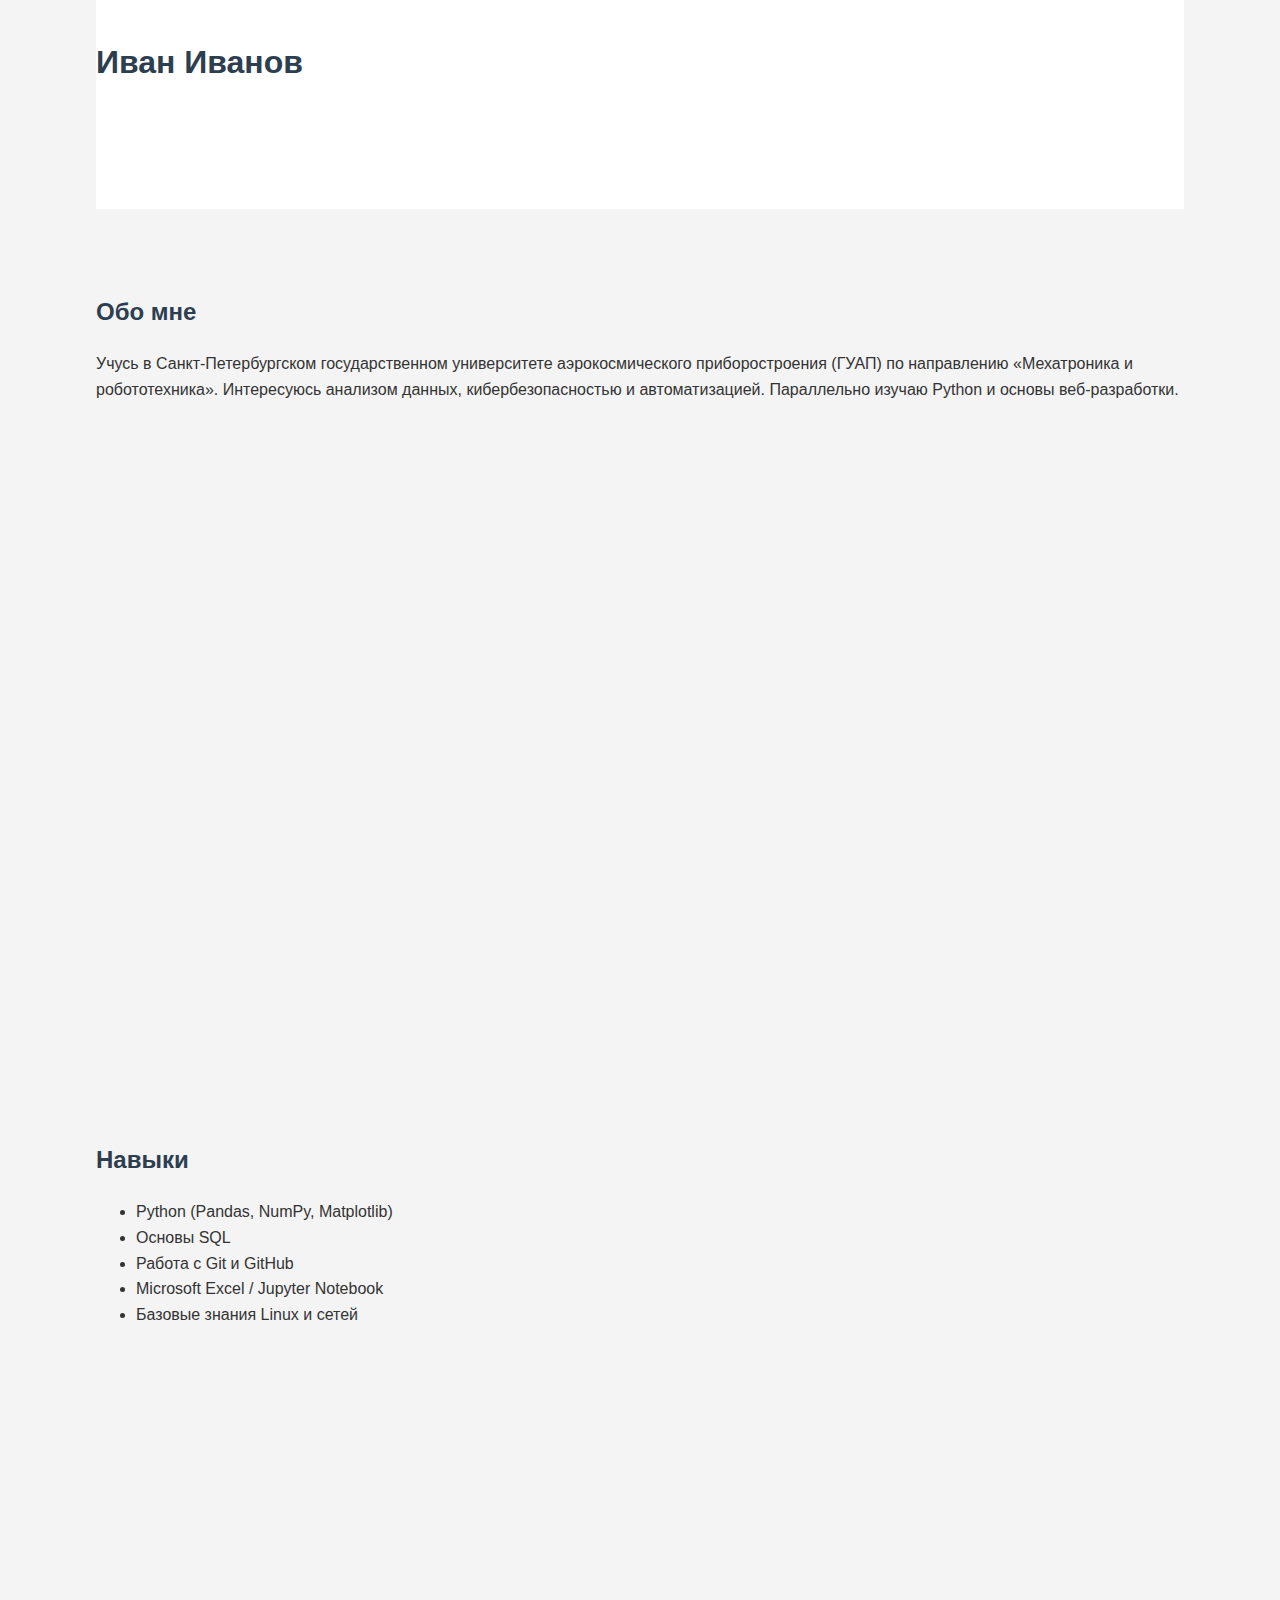
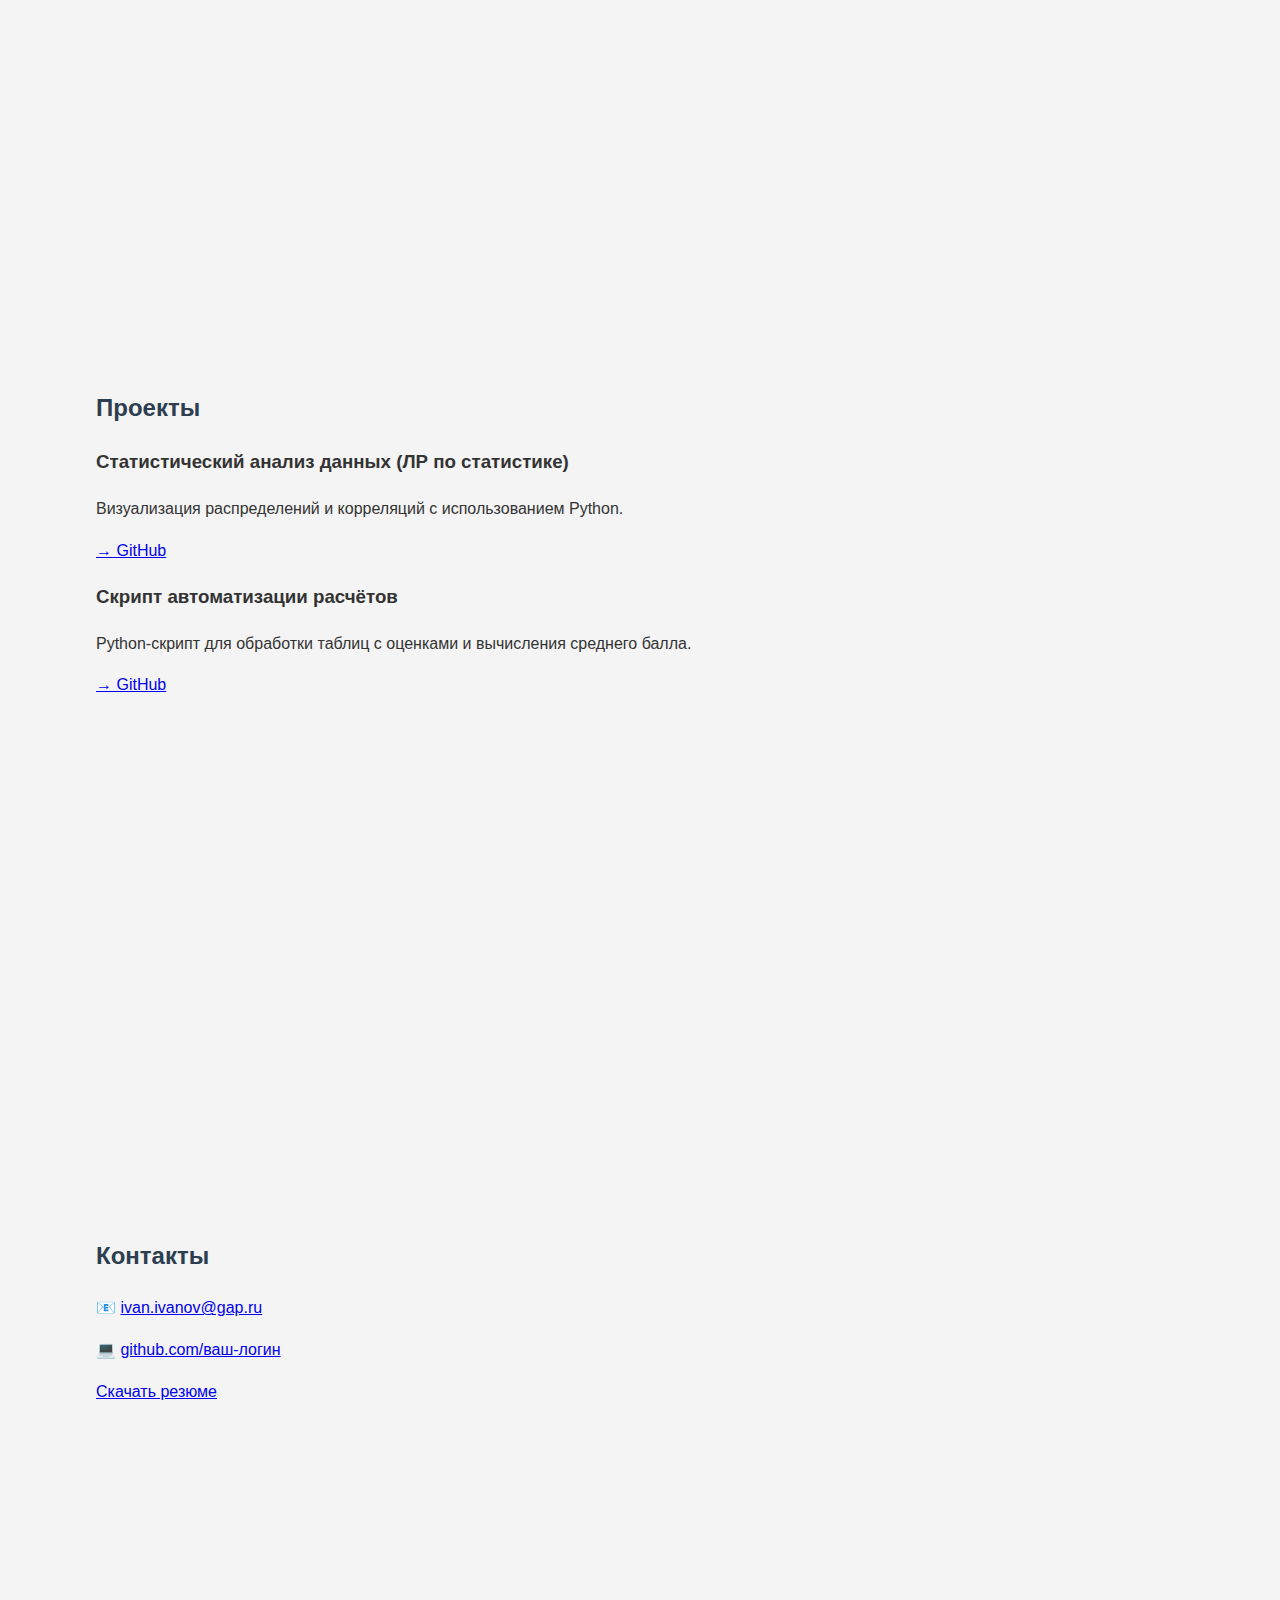
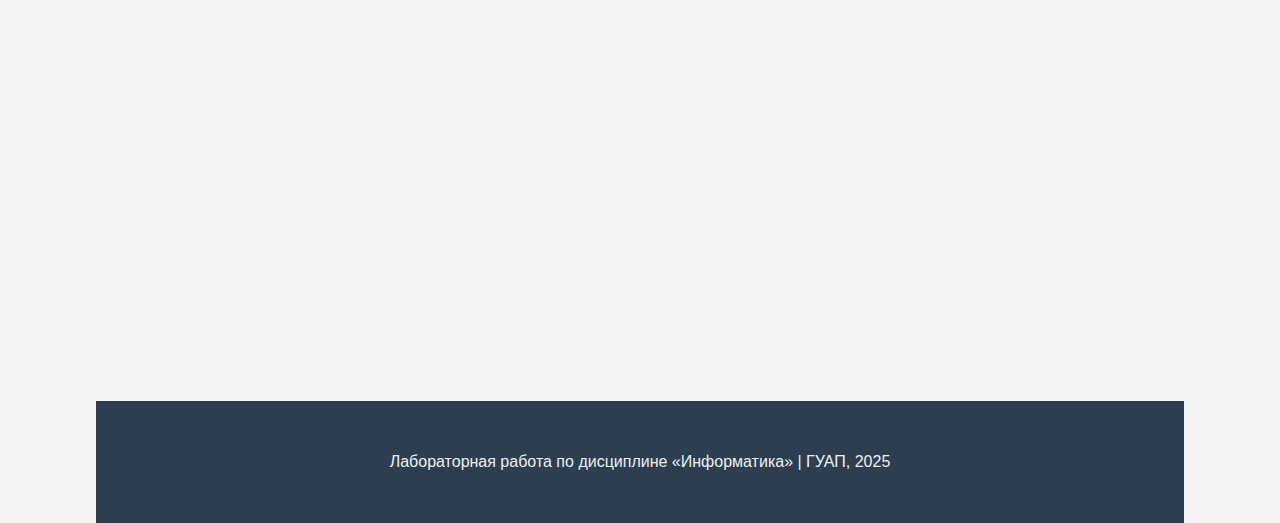
<file: main.html>
<!DOCTYPE html>
<html lang="ru">
<head>
  <meta charset="UTF-8" />
  <meta name="viewport" content="width=device-width, initial-scale=1.0"/>
  <title>ФИО — Сайт-визитка (ЛР по информатике)</title>
  <link rel="stylesheet" href="style.css" />
</head>
<body>
  <div class="container">
    <header class="hero">
      <div class="hero-content">
        <h1>Иван Иванов</h1>
        <p class="subtitle">Студент ГУАП | 1 курс, 15.03.06</p>
        <p class="tagline">Лабораторная работа по информатике — сайт-визитка</p>
      </div>
    </header>

    <main>
      <section class="section">
        <h2>Обо мне</h2>
        <p>
          Учусь в Санкт-Петербургском государственном университете аэрокосмического приборостроения (ГУАП) 
          по направлению «Мехатроника и робототехника». Интересуюсь анализом данных, кибербезопасностью 
          и автоматизацией. Параллельно изучаю Python и основы веб-разработки.
        </p>
      </section>

      <section class="section">
        <h2>Навыки</h2>
        <ul class="skills-list">
          <li>Python (Pandas, NumPy, Matplotlib)</li>
          <li>Основы SQL</li>
          <li>Работа с Git и GitHub</li>
          <li>Microsoft Excel / Jupyter Notebook</li>
          <li>Базовые знания Linux и сетей</li>
        </ul>
      </section>

      <section class="section">
        <h2>Проекты</h2>
        <div class="project">
          <h3>Статистический анализ данных (ЛР по статистике)</h3>
          <p>Визуализация распределений и корреляций с использованием Python.</p>
          <a href="https://github.com/ваш-логин/stat-lab" target="_blank">→ GitHub</a>
        </div>
        <div class="project">
          <h3>Скрипт автоматизации расчётов</h3>
          <p>Python-скрипт для обработки таблиц с оценками и вычисления среднего балла.</p>
          <a href="https://github.com/ваш-логин/grade-calculator" target="_blank">→ GitHub</a>
        </div>
      </section>

      <section class="section">
        <h2>Контакты</h2>
        <p>📧 <a href="mailto:ivan.ivanov@gap.ru">ivan.ivanov@gap.ru</a></p>
        <p>💻 <a href="https://github.com/ваш-логин" target="_blank">github.com/ваш-логин</a></p>
        <p>
          <a class="btn" href="resume.pdf" download>Скачать резюме</a>
        </p>
      </section>
    </main>

    <footer>
      <p>Лабораторная работа по дисциплине «Информатика» | ГУАП, 2025</p>
    </footer>
  </div>
</body>
</html>
</file>
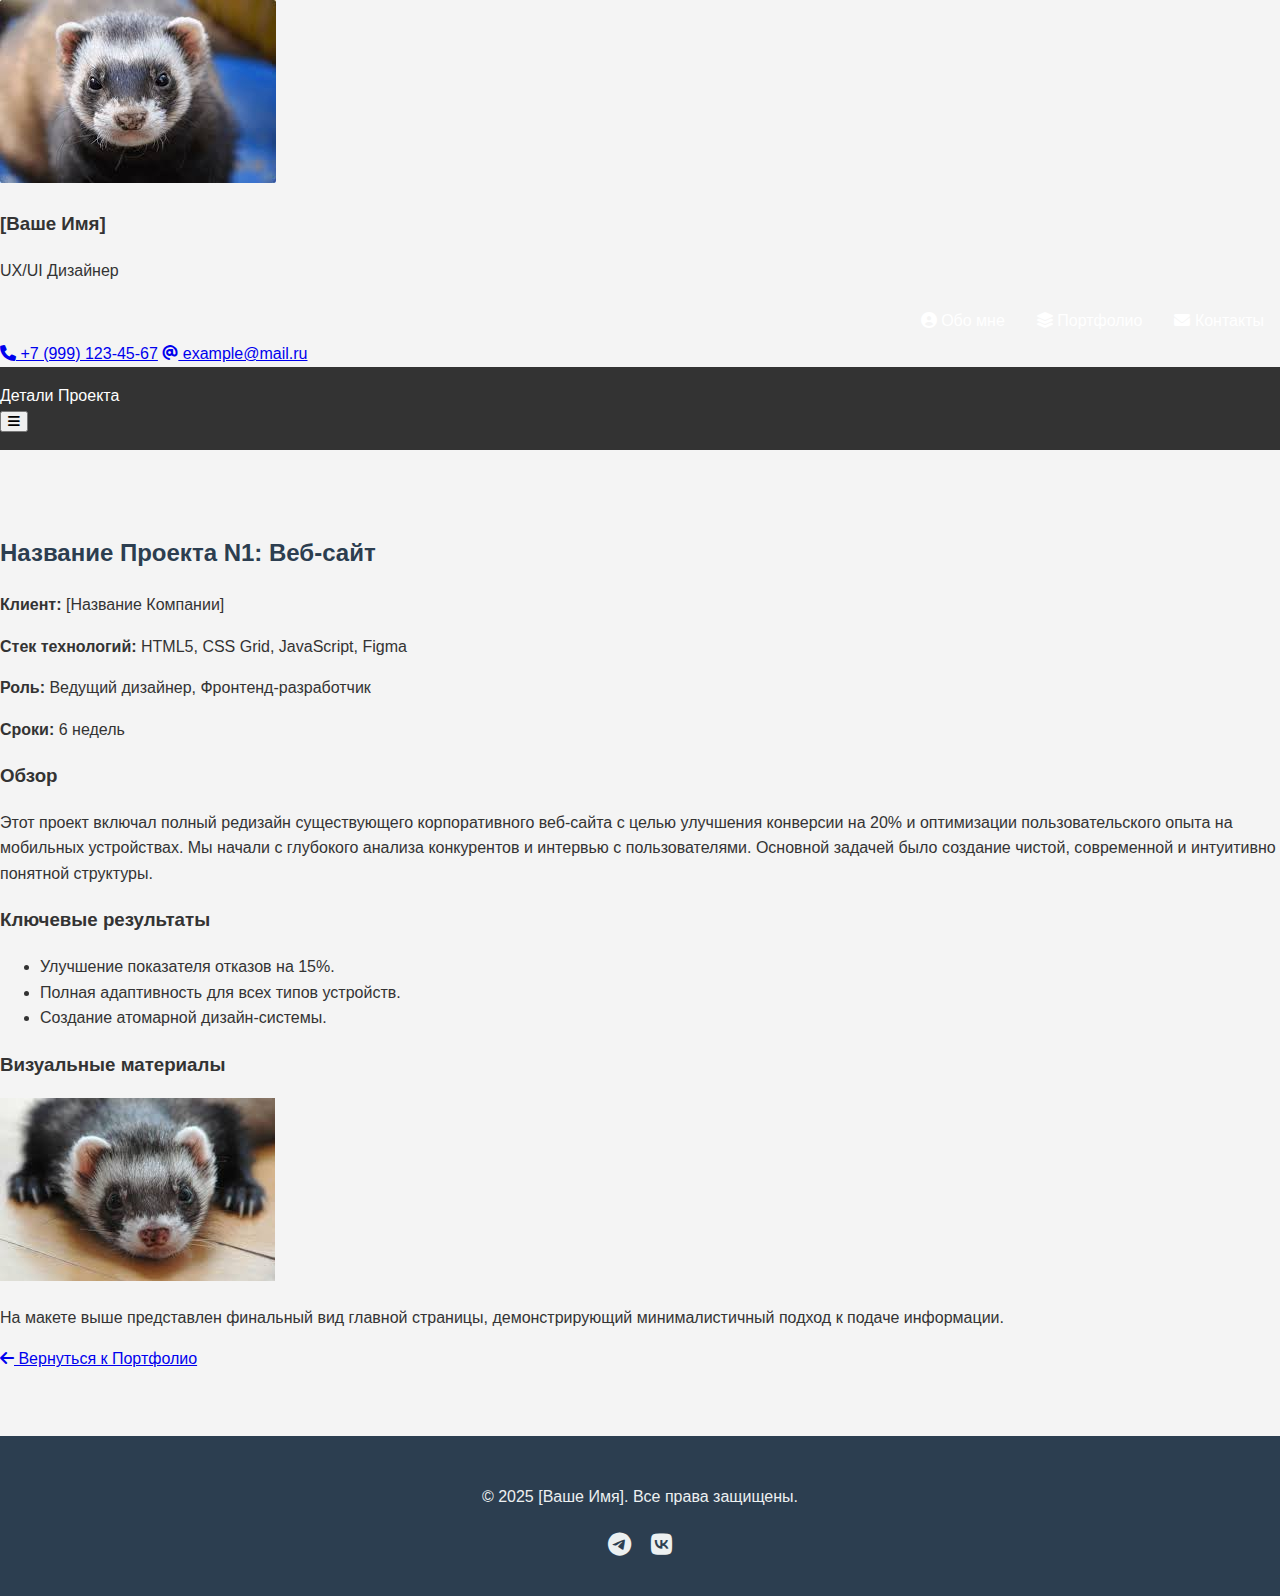
<file: project.html>
<!DOCTYPE html>
<html lang="ru">
<head>
    <meta charset="UTF-8">
    <meta name="viewport" content="width=device-width, initial-scale=1.0">
    <title>Проект: Название Проекта | Портфолио</title>
    <link rel="stylesheet" href="style.css"> 
    <link rel="stylesheet" href="https://cdnjs.cloudflare.com/ajax/libs/font-awesome/6.0.0-beta3/css/all.min.css">
</head>
<body>
    
    <aside class="sidebar">
        <div class="profile">
            <img src="your_original_photo.jpg" alt="Мое фото" class="sidebar-photo">
            <h3>[Ваше Имя]</h3>
            <p>UX/UI Дизайнер</p>
        </div>
        <nav class="sidebar-nav">
            <ul>
                <li><a href="index.html#about"><i class="fas fa-user-circle"></i> Обо мне</a></li>
                <li><a href="index.html#portfolio"><i class="fas fa-layer-group"></i> Портфолио</a></li> 
                <li><a href="index.html#contact"><i class="fas fa-envelope"></i> Контакты</a></li>
            </ul>
        </nav>
        <div class="sidebar-footer">
            <a href="tel:+79991234567"><i class="fas fa-phone"></i> +7 (999) 123-45-67</a>
            <a href="mailto:example@mail.ru"><i class="fas fa-at"></i> example@mail.ru</a>
        </div>
    </aside>

    <main class="content">

        <header class="mobile-header">
            <div class="logo">Детали Проекта</div>
            <button class="menu-toggle" aria-label="Открыть меню">
                <i class="fas fa-bars"></i>
            </button>
        </header>

        <section id="project-details" class="section-box">
            <h2 class="section-title" id="project-title">Название Проекта N1: Веб-сайт</h2>
            
            <div class="project-info">
                <p><strong>Клиент:</strong> [Название Компании]</p>
                <p><strong>Стек технологий:</strong> HTML5, CSS Grid, JavaScript, Figma</p>
                <p><strong>Роль:</strong> Ведущий дизайнер, Фронтенд-разработчик</p>
                <p><strong>Сроки:</strong> 6 недель</p>
            </div>

            <div class="project-description">
                <h3>Обзор</h3>
                <p>
                    Этот проект включал полный редизайн существующего корпоративного веб-сайта с целью улучшения конверсии на 20% и оптимизации пользовательского опыта на мобильных устройствах. Мы начали с глубокого анализа конкурентов и интервью с пользователями. Основной задачей было создание чистой, современной и интуитивно понятной структуры.
                </p>
                
                <h3>Ключевые результаты</h3>
                <ul>
                    <li>Улучшение показателя отказов на 15%.</li>
                    <li>Полная адаптивность для всех типов устройств.</li>
                    <li>Создание атомарной дизайн-системы.</li>
                </ul>
                
                <h3>Визуальные материалы</h3>
                <img src="work_1_details.jpg" alt="Детальный вид проекта 1" class="project-image-full">
                
                <p>
                    На макете выше представлен финальный вид главной страницы, демонстрирующий минималистичный подход к подаче информации.
                </p>
            </div>
            
            <a href="index.html#portfolio" class="back-button"><i class="fas fa-arrow-left"></i> Вернуться к Портфолио</a>

        </section>
    </main>

    <footer class="main-footer"> 
        <div class="footer-content-area">
            <p>&copy; 2025 [Ваше Имя]. Все права защищены.</p>
            <div class="social-icons">
                <a href="https://t.me/yourtelegram" target="_blank" aria-label="Telegram"><i class="fab fa-telegram-plane"></i></a>
                <a href="https://vk.com/yourvk" target="_blank" aria-label="ВКонтакте"><i class="fab fa-vk"></i></a>
            </div>
        </div>
    </footer>

    <script>
        document.addEventListener('DOMContentLoaded', () => {
            const menuToggle = document.querySelector('.menu-toggle');
            const sidebar = document.querySelector('.sidebar');
            const navLinks = document.querySelectorAll('.sidebar-nav a');

            // Навигация (переходы на другую страницу будут работать стандартно)

            // Бургер-меню
            menuToggle.addEventListener('click', () => {
                sidebar.classList.toggle('active');
                document.body.classList.toggle('menu-open');
                
                const icon = menuToggle.querySelector('i');
                if (sidebar.classList.contains('active')) {
                     icon.classList.remove('fa-bars');
                     icon.classList.add('fa-times');
                } else {
                     icon.classList.remove('fa-times');
                     icon.classList.add('fa-bars');
                }
            });
            
            navLinks.forEach(link => {
                link.addEventListener('click', () => {
                    if (window.innerWidth <= 992) {
                        sidebar.classList.remove('active');
                        document.body.classList.remove('menu-open');
                        menuToggle.querySelector('i').classList.remove('fa-times');
                        menuToggle.querySelector('i').classList.add('fa-bars');
                    }
                });
            });
        });
    </script>
</body>
</html>
</file>
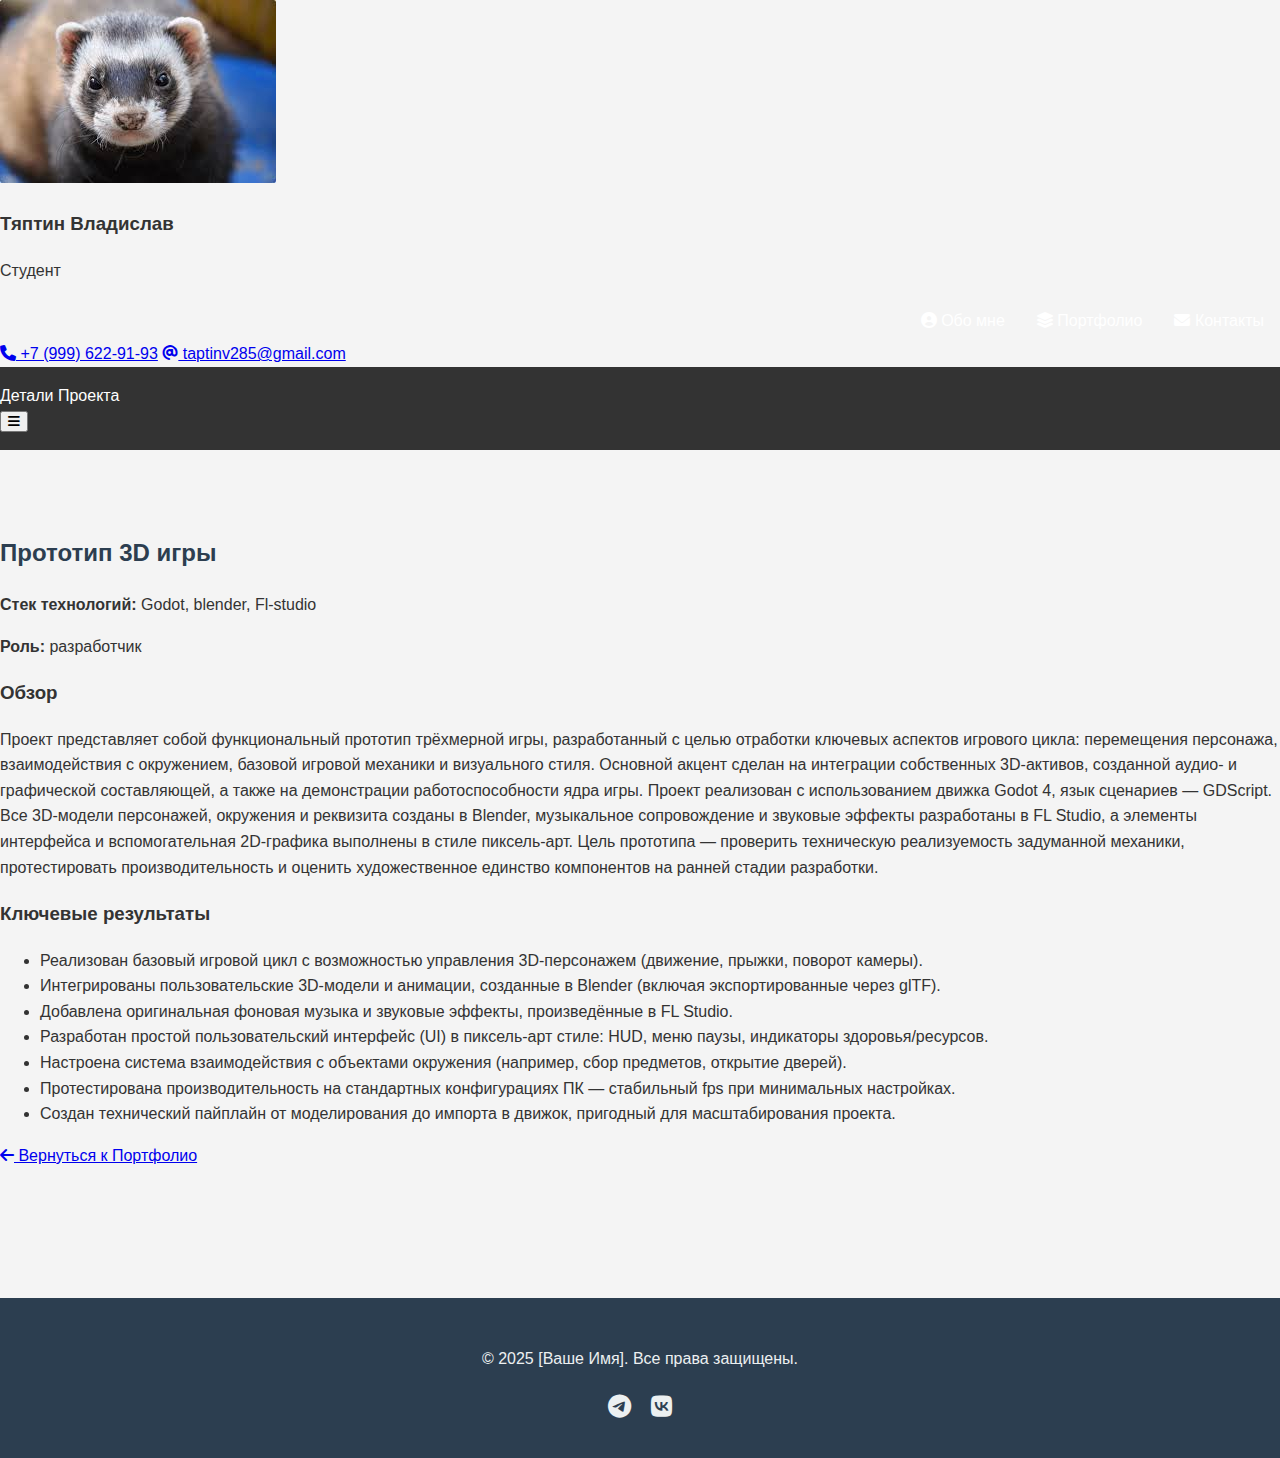
<file: project_1.html>
<!DOCTYPE html>
<html lang="ru">
<head>
    <meta charset="UTF-8">
    <meta name="viewport" content="width=device-width, initial-scale=1.0">
    <title>Прототип 3D игры</title>
    <link rel="stylesheet" href="style.css"> 
    <link rel="stylesheet" href="https://cdnjs.cloudflare.com/ajax/libs/font-awesome/6.0.0-beta3/css/all.min.css">
</head>
<body>
    
    <aside class="sidebar">
        <div class="profile">
            <img src="your_original_photo.jpg" alt="Мое фото" class="sidebar-photo">
            <h3>Тяптин Владислав</h3>
            <p>Студент</p>
        </div>
        <nav class="sidebar-nav">
            <ul>
                <li><a href="index.html#about"><i class="fas fa-user-circle"></i> Обо мне</a></li>
                <li><a href="index.html#portfolio"><i class="fas fa-layer-group"></i> Портфолио</a></li> 
                <li><a href="index.html#contact"><i class="fas fa-envelope"></i> Контакты</a></li>
            </ul>
        </nav>
        <div class="sidebar-footer">
            <a href="tel:+79996229193"><i class="fas fa-phone"></i> +7 (999) 622-91-93</a>
            <a href="mailto:taptinv285@gmail.com"><i class="fas fa-at"></i> taptinv285@gmail.com</a>
        </div>
    </aside>

    <main class="content">

        <header class="mobile-header">
            <div class="logo">Детали Проекта</div>
            <button class="menu-toggle" aria-label="Открыть меню">
                <i class="fas fa-bars"></i>
            </button>
        </header>

        <section id="project-details" class="section-box">
            <h2 class="section-title" id="project-title">Прототип 3D игры</h2>
            
            <div class="project-info">
                <p><strong>Стек технологий:</strong> Godot, blender, Fl-studio</p>
                <p><strong>Роль:</strong> разработчик </p>
            </div>

            <div class="project-description">
                <h3>Обзор</h3>
                <p>
                    Проект представляет собой функциональный прототип трёхмерной игры, разработанный с целью отработки ключевых аспектов игрового цикла: перемещения персонажа, взаимодействия с окружением, базовой игровой механики и визуального стиля. Основной акцент сделан на интеграции собственных 3D-активов, созданной аудио- и графической составляющей, а также на демонстрации работоспособности ядра игры. Проект реализован с использованием движка Godot 4, язык сценариев — GDScript. Все 3D-модели персонажей, окружения и реквизита созданы в Blender, музыкальное сопровождение и звуковые эффекты разработаны в FL Studio, а элементы интерфейса и вспомогательная 2D-графика выполнены в стиле пиксель-арт.

Цель прототипа — проверить техническую реализуемость задуманной механики, протестировать производительность и оценить художественное единство компонентов на ранней стадии разработки.
                </p>
                
                <h3>Ключевые результаты</h3>
                <ul>
                    <li>Реализован базовый игровой цикл с возможностью управления 3D-персонажем (движение, прыжки, поворот камеры).  </li>
                    <li>Интегрированы пользовательские 3D-модели и анимации, созданные в Blender (включая экспортированные через glTF).  </li>
                    <li>Добавлена оригинальная фоновая музыка и звуковые эффекты, произведённые в FL Studio.  </li>
                    <li>Разработан простой пользовательский интерфейс (UI) в пиксель-арт стиле: HUD, меню паузы, индикаторы здоровья/ресурсов.  </li>
                    <li>Настроена система взаимодействия с объектами окружения (например, сбор предметов, открытие дверей).</li>
                    <li>Протестирована производительность на стандартных конфигурациях ПК — стабильный fps при минимальных настройках.  </li>
                    <li>Создан технический пайплайн от моделирования до импорта в движок, пригодный для масштабирования проекта.</li>
                </ul>
                
                <!-- <h3>Визуальные материалы</h3>
                <img src="work_1_details.jpg" alt="Детальный вид проекта 1" class="project-image-full">
                
                <p>
                    На фото представлено главное меню игры.
                </p> -->
            </div>
            
            <a href="index.html#portfolio" class="back-button"><i class="fas fa-arrow-left"></i> Вернуться к Портфолио</a>

        </section>
    </main>

    <footer class="main-footer"> 
        <div class="footer-content-area">
            <p>&copy; 2025 [Ваше Имя]. Все права защищены.</p>
            <div class="social-icons">
                <a href="https://t.me/godtv5" target="_blank" aria-label="Telegram"><i class="fab fa-telegram-plane"></i></a>
                <a href="https://vk.com/vtyaptin" target="_blank" aria-label="ВКонтакте"><i class="fab fa-vk"></i></a>
            </div>
        </div>
    </footer>

    <script>
        document.addEventListener('DOMContentLoaded', () => {
            const menuToggle = document.querySelector('.menu-toggle');
            const sidebar = document.querySelector('.sidebar');
            const navLinks = document.querySelectorAll('.sidebar-nav a');

            // Навигация (переходы на другую страницу будут работать стандартно)

            // Бургер-меню
            menuToggle.addEventListener('click', () => {
                sidebar.classList.toggle('active');
                document.body.classList.toggle('menu-open');
                
                const icon = menuToggle.querySelector('i');
                if (sidebar.classList.contains('active')) {
                     icon.classList.remove('fa-bars');
                     icon.classList.add('fa-times');
                } else {
                     icon.classList.remove('fa-times');
                     icon.classList.add('fa-bars');
                }
            });
            
            navLinks.forEach(link => {
                link.addEventListener('click', () => {
                    if (window.innerWidth <= 992) {
                        sidebar.classList.remove('active');
                        document.body.classList.remove('menu-open');
                        menuToggle.querySelector('i').classList.remove('fa-times');
                        menuToggle.querySelector('i').classList.add('fa-bars');
                    }
                });
            });
        });
    </script>
</body>
</html>
</file>
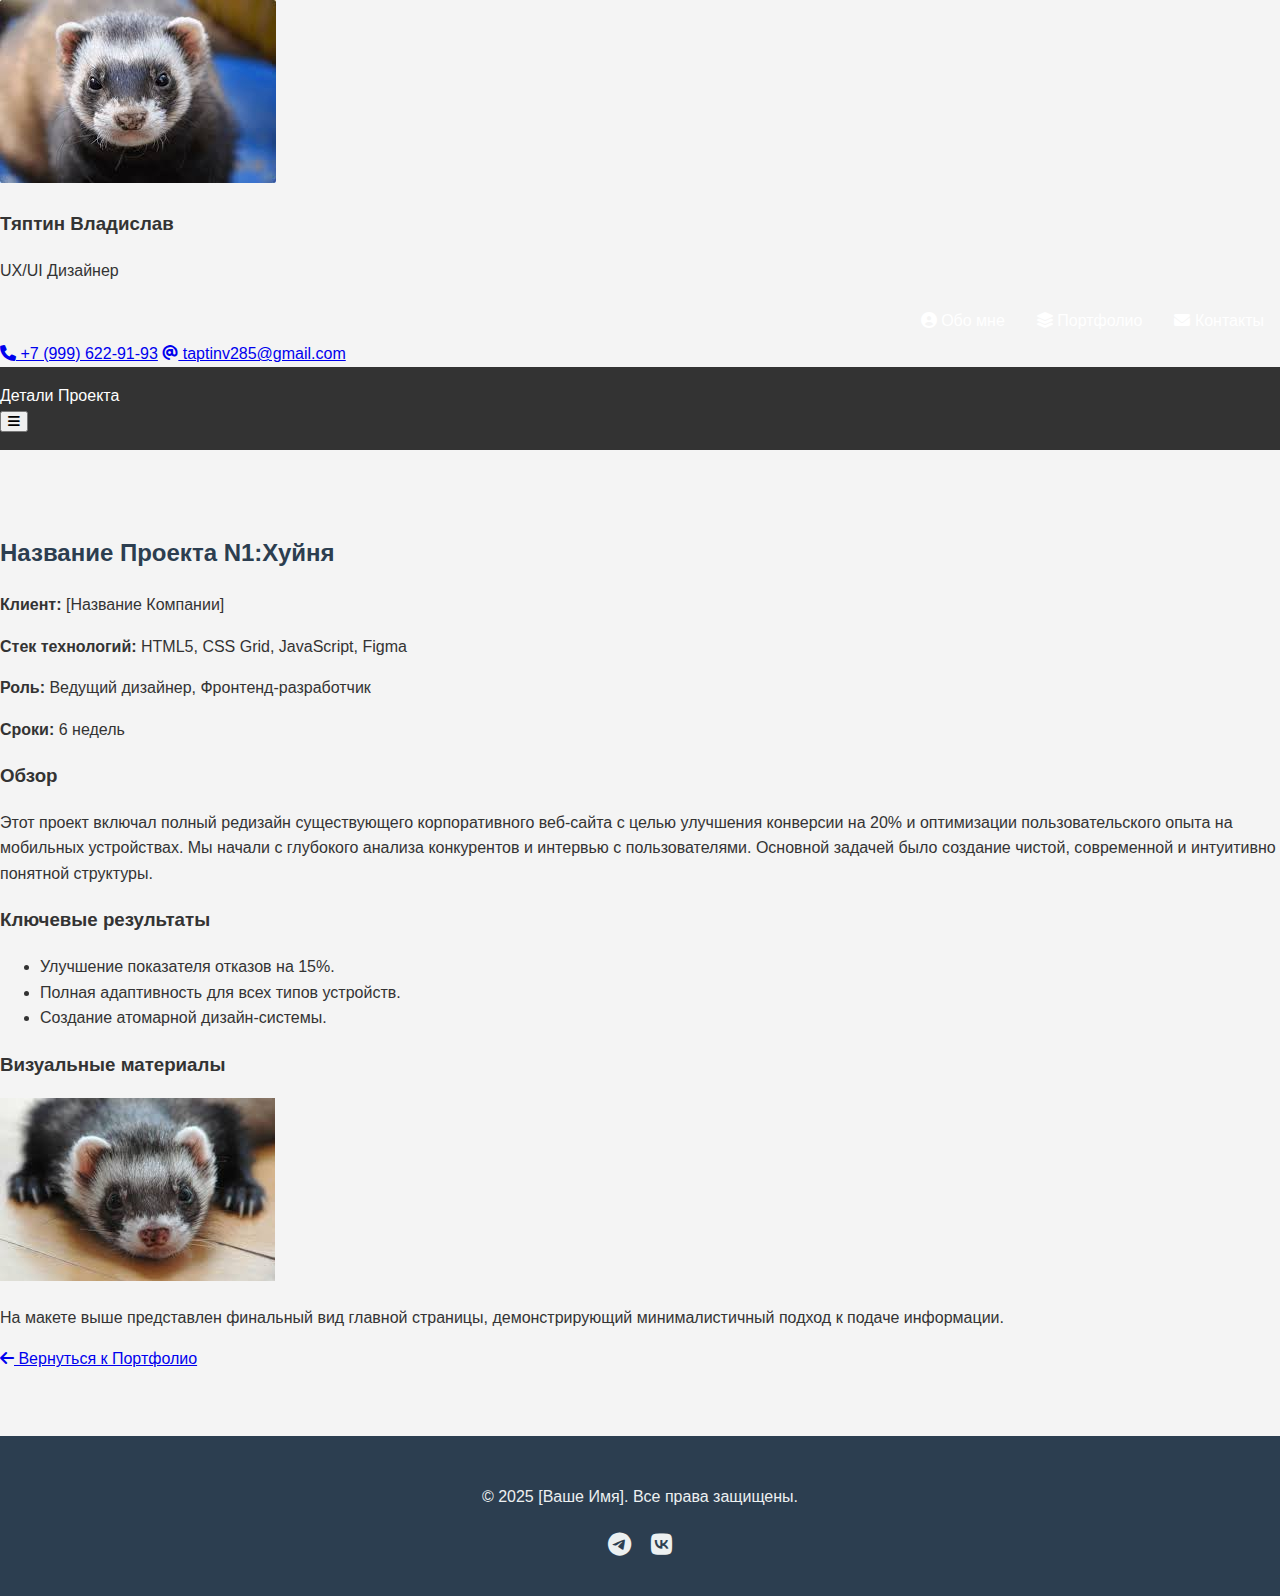
<file: project_2.html>
<!DOCTYPE html>
<html lang="ru">
<head>
    <meta charset="UTF-8">
    <meta name="viewport" content="width=device-width, initial-scale=1.0">
    <title>Проект: Название Проекта | Портфолио</title>
    <link rel="stylesheet" href="style.css"> 
    <link rel="stylesheet" href="https://cdnjs.cloudflare.com/ajax/libs/font-awesome/6.0.0-beta3/css/all.min.css">
</head>
<body>
    
    <aside class="sidebar">
        <div class="profile">
            <img src="your_original_photo.jpg" alt="Мое фото" class="sidebar-photo">
            <h3>Тяптин Владислав</h3>
            <p>UX/UI Дизайнер</p>
        </div>
        <nav class="sidebar-nav">
            <ul>
                <li><a href="index.html#about"><i class="fas fa-user-circle"></i> Обо мне</a></li>
                <li><a href="index.html#portfolio"><i class="fas fa-layer-group"></i> Портфолио</a></li> 
                <li><a href="index.html#contact"><i class="fas fa-envelope"></i> Контакты</a></li>
            </ul>
        </nav>
        <div class="sidebar-footer">
            <a href="tel:+79996229193"><i class="fas fa-phone"></i> +7 (999) 622-91-93</a>
            <a href="mailto:taptinv285@gmail.com"><i class="fas fa-at"></i> taptinv285@gmail.com</a>
        </div>
    </aside>

    <main class="content">

        <header class="mobile-header">
            <div class="logo">Детали Проекта</div>
            <button class="menu-toggle" aria-label="Открыть меню">
                <i class="fas fa-bars"></i>
            </button>
        </header>

        <section id="project-details" class="section-box">
            <h2 class="section-title" id="project-title">Название Проекта N1:Хуйня</h2>
            
            <div class="project-info">
                <p><strong>Клиент:</strong> [Название Компании]</p>
                <p><strong>Стек технологий:</strong> HTML5, CSS Grid, JavaScript, Figma</p>
                <p><strong>Роль:</strong> Ведущий дизайнер, Фронтенд-разработчик</p>
                <p><strong>Сроки:</strong> 6 недель</p>
            </div>

            <div class="project-description">
                <h3>Обзор</h3>
                <p>
                    Этот проект включал полный редизайн существующего корпоративного веб-сайта с целью улучшения конверсии на 20% и оптимизации пользовательского опыта на мобильных устройствах. Мы начали с глубокого анализа конкурентов и интервью с пользователями. Основной задачей было создание чистой, современной и интуитивно понятной структуры.
                </p>
                
                <h3>Ключевые результаты</h3>
                <ul>
                    <li>Улучшение показателя отказов на 15%.</li>
                    <li>Полная адаптивность для всех типов устройств.</li>
                    <li>Создание атомарной дизайн-системы.</li>
                </ul>
                
                <h3>Визуальные материалы</h3>
                <img src="work_1_details.jpg" alt="Детальный вид проекта 1" class="project-image-full">
                
                <p>
                    На макете выше представлен финальный вид главной страницы, демонстрирующий минималистичный подход к подаче информации.
                </p>
            </div>
            
            <a href="index.html#portfolio" class="back-button"><i class="fas fa-arrow-left"></i> Вернуться к Портфолио</a>

        </section>
    </main>

    <footer class="main-footer"> 
        <div class="footer-content-area">
            <p>&copy; 2025 [Ваше Имя]. Все права защищены.</p>
            <div class="social-icons">
                <a href="https://t.me/godtv5" target="_blank" aria-label="Telegram"><i class="fab fa-telegram-plane"></i></a>
                <a href="https://vk.com/vtyaptin" target="_blank" aria-label="ВКонтакте"><i class="fab fa-vk"></i></a>
            </div>
        </div>
    </footer>

    <script>
        document.addEventListener('DOMContentLoaded', () => {
            const menuToggle = document.querySelector('.menu-toggle');
            const sidebar = document.querySelector('.sidebar');
            const navLinks = document.querySelectorAll('.sidebar-nav a');

            // Навигация (переходы на другую страницу будут работать стандартно)

            // Бургер-меню
            menuToggle.addEventListener('click', () => {
                sidebar.classList.toggle('active');
                document.body.classList.toggle('menu-open');
                
                const icon = menuToggle.querySelector('i');
                if (sidebar.classList.contains('active')) {
                     icon.classList.remove('fa-bars');
                     icon.classList.add('fa-times');
                } else {
                     icon.classList.remove('fa-times');
                     icon.classList.add('fa-bars');
                }
            });
            
            navLinks.forEach(link => {
                link.addEventListener('click', () => {
                    if (window.innerWidth <= 992) {
                        sidebar.classList.remove('active');
                        document.body.classList.remove('menu-open');
                        menuToggle.querySelector('i').classList.remove('fa-times');
                        menuToggle.querySelector('i').classList.add('fa-bars');
                    }
                });
            });
        });
    </script>
</body>
</html>
</file>
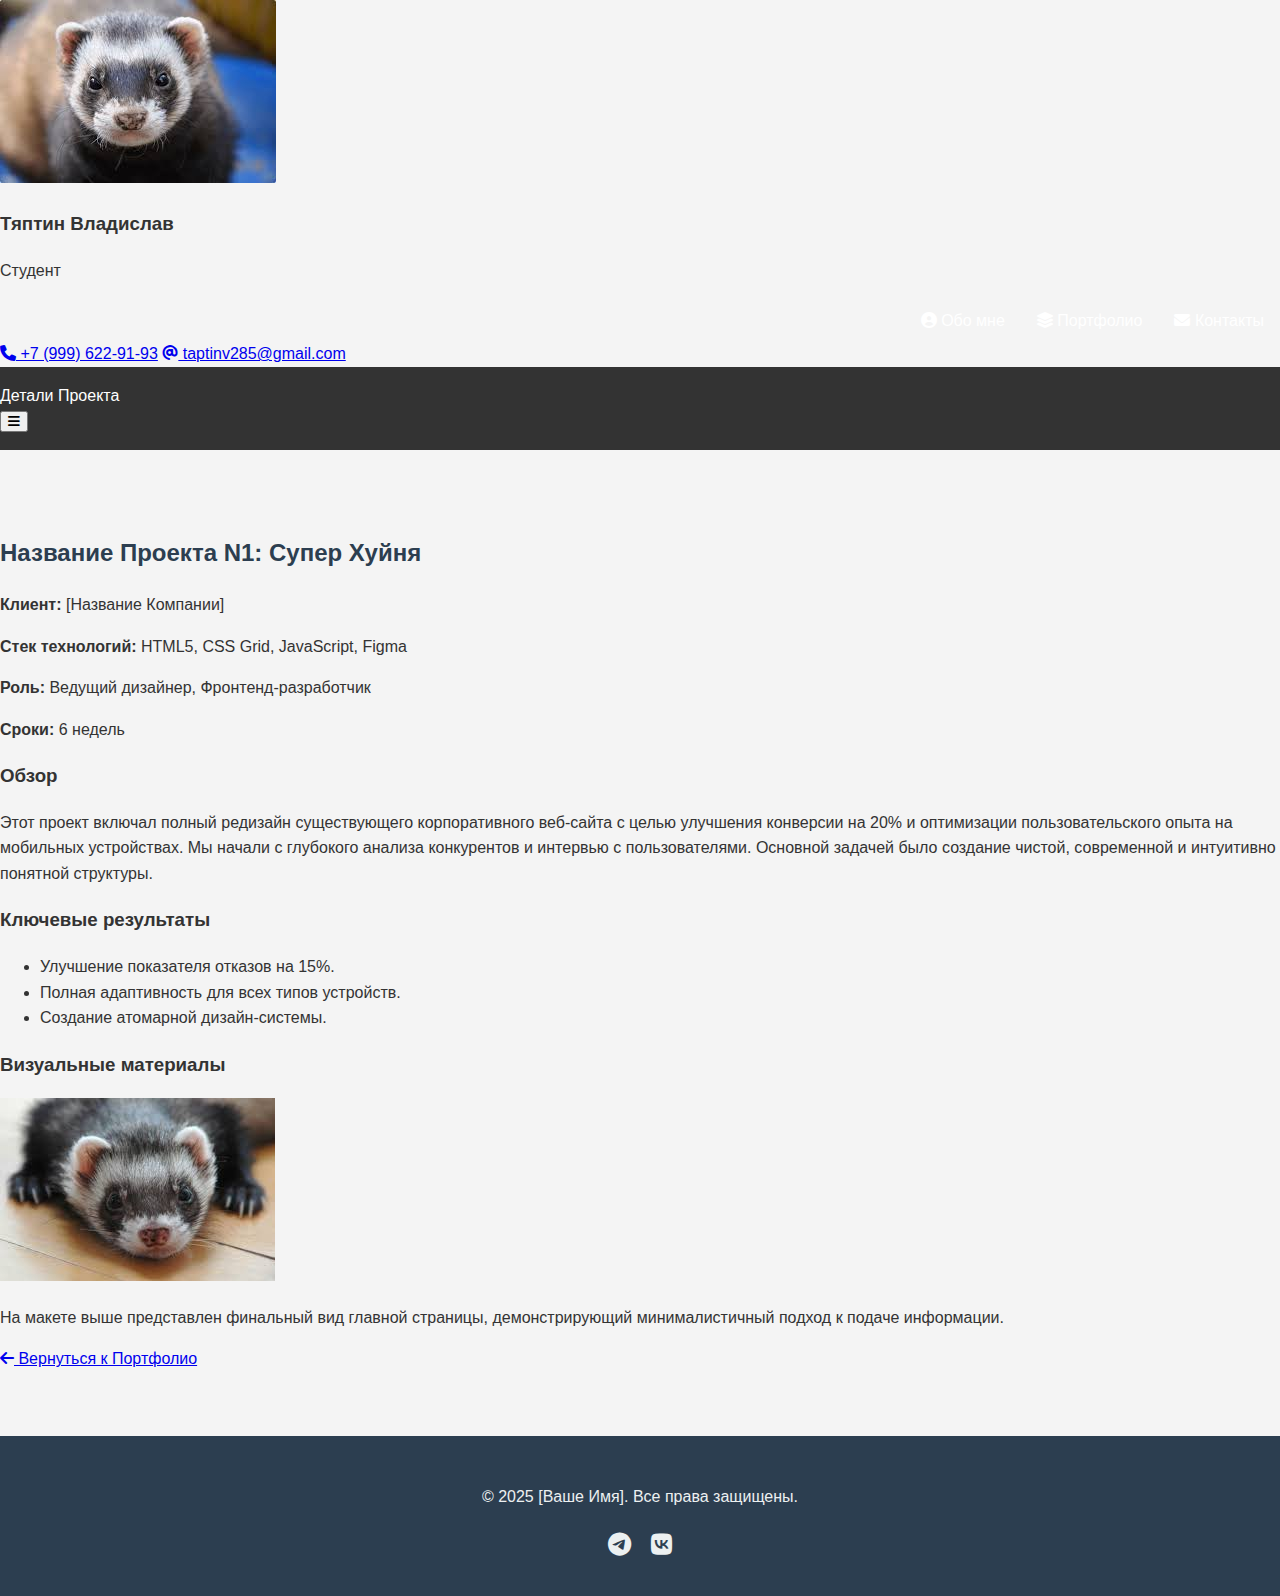
<file: project_3.html>
<!DOCTYPE html>
<html lang="ru">
<head>
    <meta charset="UTF-8">
    <meta name="viewport" content="width=device-width, initial-scale=1.0">
    <title>Проект: Название Проекта | Портфолио</title>
    <link rel="stylesheet" href="style.css"> 
    <link rel="stylesheet" href="https://cdnjs.cloudflare.com/ajax/libs/font-awesome/6.0.0-beta3/css/all.min.css">
</head>
<body>
    
    <aside class="sidebar">
        <div class="profile">
            <img src="your_original_photo.jpg" alt="Мое фото" class="sidebar-photo">
            <h3>Тяптин Владислав</h3>
            <p>Студент</p>
        </div>
        <nav class="sidebar-nav">
            <ul>
                <li><a href="index.html#about"><i class="fas fa-user-circle"></i> Обо мне</a></li>
                <li><a href="index.html#portfolio"><i class="fas fa-layer-group"></i> Портфолио</a></li> 
                <li><a href="index.html#contact"><i class="fas fa-envelope"></i> Контакты</a></li>
            </ul>
        </nav>
        <div class="sidebar-footer">
            <a href="tel:+79996229193"><i class="fas fa-phone"></i> +7 (999) 622-91-93</a>
            <a href="mailto:taptinv285@gmail.com"><i class="fas fa-at"></i> taptinv285@gmail.com</a>
        </div>
    </aside>

    <main class="content">

        <header class="mobile-header">
            <div class="logo">Детали Проекта</div>
            <button class="menu-toggle" aria-label="Открыть меню">
                <i class="fas fa-bars"></i>
            </button>
        </header>

        <section id="project-details" class="section-box">
            <h2 class="section-title" id="project-title">Название Проекта N1: Супер Хуйня</h2>
            
            <div class="project-info">
                <p><strong>Клиент:</strong> [Название Компании]</p>
                <p><strong>Стек технологий:</strong> HTML5, CSS Grid, JavaScript, Figma</p>
                <p><strong>Роль:</strong> Ведущий дизайнер, Фронтенд-разработчик</p>
                <p><strong>Сроки:</strong> 6 недель</p>
            </div>

            <div class="project-description">
                <h3>Обзор</h3>
                <p>
                    Этот проект включал полный редизайн существующего корпоративного веб-сайта с целью улучшения конверсии на 20% и оптимизации пользовательского опыта на мобильных устройствах. Мы начали с глубокого анализа конкурентов и интервью с пользователями. Основной задачей было создание чистой, современной и интуитивно понятной структуры.
                </p>
                
                <h3>Ключевые результаты</h3>
                <ul>
                    <li>Улучшение показателя отказов на 15%.</li>
                    <li>Полная адаптивность для всех типов устройств.</li>
                    <li>Создание атомарной дизайн-системы.</li>
                </ul>
                
                <h3>Визуальные материалы</h3>
                <img src="work_1_details.jpg" alt="Детальный вид проекта 1" class="project-image-full">
                
                <p>
                    На макете выше представлен финальный вид главной страницы, демонстрирующий минималистичный подход к подаче информации.
                </p>
            </div>
            
            <a href="index.html#portfolio" class="back-button"><i class="fas fa-arrow-left"></i> Вернуться к Портфолио</a>

        </section>
    </main>

    <footer class="main-footer"> 
        <div class="footer-content-area">
            <p>&copy; 2025 [Ваше Имя]. Все права защищены.</p>
            <div class="social-icons">
                <a href="https://t.me/godtv5" target="_blank" aria-label="Telegram"><i class="fab fa-telegram-plane"></i></a>
                <a href="https://vk.com/vtyaptin" target="_blank" aria-label="ВКонтакте"><i class="fab fa-vk"></i></a>
            </div>
        </div>
    </footer>

    <script>
        document.addEventListener('DOMContentLoaded', () => {
            const menuToggle = document.querySelector('.menu-toggle');
            const sidebar = document.querySelector('.sidebar');
            const navLinks = document.querySelectorAll('.sidebar-nav a');

            // Навигация (переходы на другую страницу будут работать стандартно)

            // Бургер-меню
            menuToggle.addEventListener('click', () => {
                sidebar.classList.toggle('active');
                document.body.classList.toggle('menu-open');
                
                const icon = menuToggle.querySelector('i');
                if (sidebar.classList.contains('active')) {
                     icon.classList.remove('fa-bars');
                     icon.classList.add('fa-times');
                } else {
                     icon.classList.remove('fa-times');
                     icon.classList.add('fa-bars');
                }
            });
            
            navLinks.forEach(link => {
                link.addEventListener('click', () => {
                    if (window.innerWidth <= 992) {
                        sidebar.classList.remove('active');
                        document.body.classList.remove('menu-open');
                        menuToggle.querySelector('i').classList.remove('fa-times');
                        menuToggle.querySelector('i').classList.add('fa-bars');
                    }
                });
            });
        });
    </script>
</body>
</html>
</file>
<file: style.css>
/* Базовый сброс и шрифты */
body {
    font-family: Arial, sans-serif;
    line-height: 1.6;
    margin: 0;
    padding: 0;
    color: #333;
    background-color: #f4f4f4;
    scroll-behavior: smooth; /* Плавная прокрутка */
}

.container {
    width: 85%;
    max-width: 1100px;
    margin: 0 auto;
}

/* 3. Навигационное Меню */
header {
    background-color: #333;
    color: white;
    padding: 1rem 0;
    position: sticky;
    top: 0;
    z-index: 100;
}

nav ul {
    list-style: none;
    padding: 0;
    margin: 0;
    display: flex;
    justify-content: flex-end;
}

nav ul li a {
    color: white;
    text-decoration: none;
    padding: 0.5rem 1rem;
    display: block;
    transition: background-color 0.3s;
}

nav ul li a:hover {
    background-color: #555;
}

/* Общие стили секций */
section {
    padding: 4rem 0;
    min-height: 80vh;
}

h1, h2 {
    color: #2c3e50;
}

/* Секция "Обо мне" (Hero) */
.hero {
    background-color: white;
}

.content-grid {
    display: grid;
    grid-template-columns: 300px 1fr; /* Сетка для фото и текста */
    gap: 40px;
    align-items: center;
}

.profile-photo {
    width: 100%;
    height: auto;
    border-radius: 8px;
    object-fit: cover;
    box-shadow: 0 4px 8px rgba(0, 0, 0, 0.1);
}

.adaptive-icon {
    width: 50px; /* Адаптивная иконка */
    height: auto;
    margin-top: 15px;
}

/* 5. Галерея Изображений */
#portfolio {
    background-color: #ecf0f1;
    text-align: center;
}

/* Организация изображений в сетку (2-3 колонки) с помощью Flexbox */
.gallery-flex {
    display: flex; 
    flex-wrap: wrap; /* Перенос на новую строку */
    gap: 20px;
    justify-content: center;
    margin-top: 30px;
}

.gallery-item {
    flex: 1 1 calc(33.333% - 20px); /* 3 колонки на широком экране */
    box-sizing: border-box;
    overflow: hidden;
    border-radius: 8px;
    box-shadow: 0 2px 4px rgba(0, 0, 0, 0.1);
}

.gallery-item img {
    width: 100%;
    height: 250px;
    object-fit: cover;
    display: block;
}

/* 6. Форма Обратной Связи */
.contact-bg {
    background-color: #34495e;
    color: white;
}

.contact-form label {
    display: block;
    margin-top: 10px;
    margin-bottom: 5px;
    font-weight: bold;
}

.contact-form input,
.contact-form textarea {
    width: 100%;
    padding: 10px;
    margin-bottom: 20px;
    border: 1px solid #ccc;
    border-radius: 4px;
    box-sizing: border-box;
    font-size: 16px;
}

/* Валидация email: стилизация для обязательного поля */
.contact-form input[type="email"]:invalid {
    border-color: #e74c3c;
    box-shadow: 0 0 5px rgba(231, 76, 60, 0.5);
}

.contact-form button {
    background-color: #1abc9c;
    color: white;
    padding: 10px 20px;
    border: none;
    border-radius: 4px;
    cursor: pointer;
    font-size: 1rem;
    transition: background-color 0.3s;
}

.contact-form button:hover {
    background-color: #16a085;
}

/* 7. Футер */
footer {
    background-color: #2c3e50;
    color: #ecf0f1;
    padding: 2rem 0;
    text-align: center;
}

.footer-content {
    display: flex;
    justify-content: space-between;
    align-items: center;
    flex-wrap: wrap; /* Для адаптивности */
}

.contact-links a {
    color: #ecf0f1;
    text-decoration: none;
    margin: 0 10px;
    /* Кликабельность по умолчанию, но добавлен стиль */
}

.contact-links a:hover {
    color: #1abc9c;
}

/* Иконки соцсетей */
.social-icons a {
    color: #ecf0f1;
    font-size: 1.5rem;
    margin: 0 8px;
    transition: color 0.3s;
}

.social-icons a:hover {
    color: #1abc9c;
}

/* 2. Адаптивность (Медиа-запросы) */
/* Стиль для мобильных устройств (ширина экрана до 768px) */
@media (max-width: 768px) {
    
    /* Секция "Обо мне": Фото и текст в столбик */
    .content-grid {
        grid-template-columns: 1fr; 
        text-align: center;
    }

    .profile-photo {
        width: 150px;
        height: 150px;
        margin: 0 auto 20px auto;
        border-radius: 50%; /* Сделать круглым на мобильных */
    }

    /* Навигация: Ссылки в столбик */
    nav ul {
        justify-content: center;
    }
    
    /* Галерея: 2 колонки */
    .gallery-item {
        flex: 1 1 calc(50% - 20px); 
    }

    /* Футер: Элементы в столбик */
    .footer-content {
        flex-direction: column;
        gap: 15px;
    }
    
    .contact-links {
        display: flex;
        flex-direction: column;
        gap: 5px;
    }
}

/* Стиль для планшетов (ширина экрана до 500px) */
@media (max-width: 500px) {
    /* Галерея: 1 колонка */
    .gallery-item {
        flex: 1 1 100%; 
    }
}
</file>
